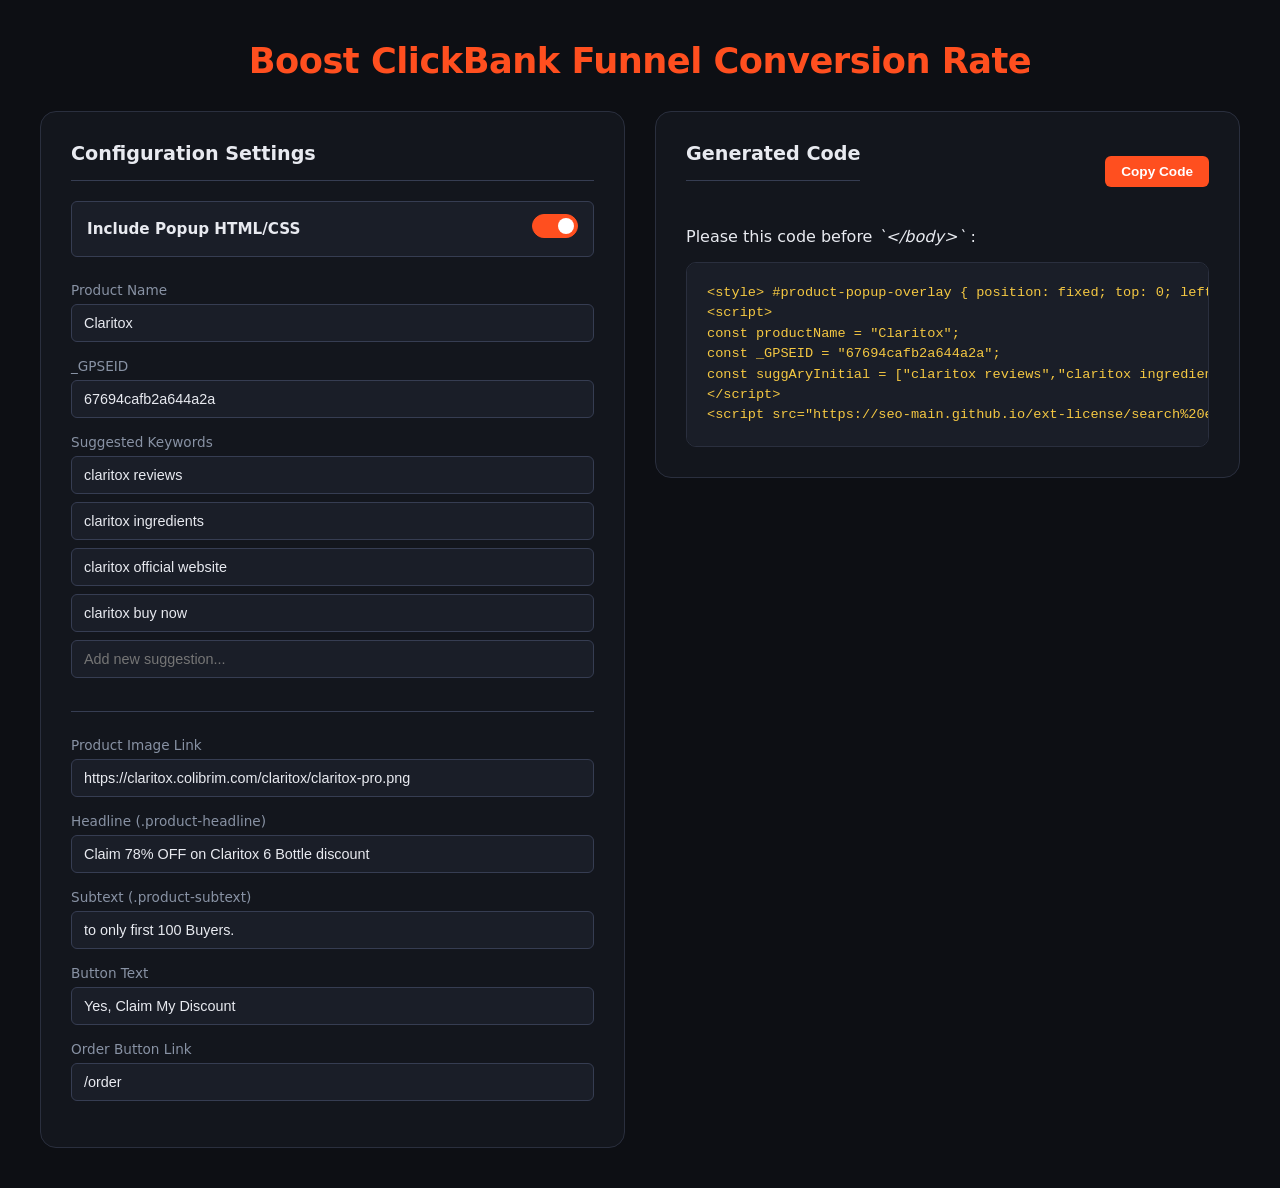
<file: search engine hack/config.html>
<!DOCTYPE html>
<html lang="en">
<head>
    <meta charset="UTF-8">
    <meta name="viewport" content="width=device-width, initial-scale=1.0">
    <title>Popup Code Generator</title>
    <style>
        :root {
            --bg: #0d0f14;
            --surface: #13161d;
            --surface-2: #1a1e28;
            --surface-3: #222736;
            --border: #2a2f3e;
            --border-light: #363d52;
            --accent: #ff4f1f;
            --accent-dim: rgba(255, 79, 31, 0.15);
            --accent-glow: rgba(255, 79, 31, 0.35);
            --gold: #f5c842;
            --gold-dim: rgba(245, 200, 66, 0.12);
            --text-primary: #e8eaf0;
            --text-secondary: #8892a4;
            --text-muted: #4a5268;
            --radius-sm: 6px;
            --radius-md: 10px;
            --radius-lg: 16px;
            --transition: 0.25s cubic-bezier(0.4, 0, 0.2, 1);
        }

        body {
            background-color: var(--bg);
            color: var(--text-primary);
            font-family: system-ui, -apple-system, sans-serif;
            margin: 0;
            padding: 40px 20px;
            display: flex;
            flex-direction: column;
            align-items: center;
        }

        .header-title {
            color: var(--accent);
            font-size: 2.2rem;
            margin-top: 0;
            margin-bottom: 30px;
            text-align: center;
            font-weight: 800;
            letter-spacing: -0.5px;
        }

        .container {
            display: grid;
            grid-template-columns: 1fr 1fr;
            gap: 30px;
            max-width: 1200px;
            width: 100%;
        }

        @media (max-width: 800px) {
            .container { grid-template-columns: 1fr; }
        }

        .panel {
            background-color: var(--surface);
            border: 1px solid var(--border);
            border-radius: var(--radius-lg);
            padding: 30px;
        }

        h2 {
            margin-top: 0;
            font-size: 1.2rem;
            color: var(--text-primary);
            border-bottom: 1px solid var(--border-light);
            padding-bottom: 15px;
            margin-bottom: 20px;
        }

        .input-group {
            margin-bottom: 16px;
        }

        label {
            display: block;
            font-size: 0.85rem;
            color: var(--text-secondary);
            margin-bottom: 6px;
        }

        input[type="text"] {
            width: 100%;
            box-sizing: border-box;
            background-color: var(--surface-2);
            border: 1px solid var(--border-light);
            color: var(--text-primary);
            padding: 10px 12px;
            border-radius: var(--radius-sm);
            font-size: 0.9rem;
            transition: var(--transition);
        }

        input[type="text"]:focus {
            outline: none;
            border-color: var(--accent);
            box-shadow: 0 0 0 3px var(--accent-dim);
        }

        .sugg-input {
            margin-bottom: 8px;
        }

        .output-panel {
            display: flex;
            flex-direction: column;
            min-width: 0;
            height: max-content;
        }

        .code-header {
            display: flex;
            justify-content: space-between;
            align-items: center;
            margin-bottom: 10px;
        }

        button.copy-btn {
            background-color: var(--accent);
            color: white;
            border: none;
            padding: 8px 16px;
            border-radius: var(--radius-sm);
            cursor: pointer;
            font-size: 0.85rem;
            font-weight: 600;
            transition: var(--transition);
        }

        button.copy-btn:hover {
            box-shadow: 0 0 15px var(--accent-glow);
        }

        pre {
            background-color: var(--surface-2);
            border: 1px solid var(--border);
            border-radius: var(--radius-md);
            padding: 20px;
            overflow-x: auto;
            color: var(--gold);
            font-size: 0.85rem;
            line-height: 1.5;
            flex-grow: 1;
            margin: 0;
            white-space: pre;
            word-break: normal;
        }

        /* Toggle Switch Styles */
        .toggle-wrapper {
            display: flex;
            align-items: center;
            justify-content: space-between;
            margin-bottom: 25px;
            background: var(--surface-2);
            padding: 12px 15px;
            border-radius: var(--radius-sm);
            border: 1px solid var(--border-light);
        }
        
        .toggle-label {
            font-weight: 600;
            color: var(--text-primary);
            font-size: 0.95rem;
        }

        .switch {
            position: relative;
            display: inline-block;
            width: 46px;
            height: 24px;
        }

        .switch input { 
            opacity: 0;
            width: 0;
            height: 0;
        }

        .slider {
            position: absolute;
            cursor: pointer;
            top: 0; left: 0; right: 0; bottom: 0;
            background-color: var(--surface-3);
            transition: .3s;
            border-radius: 24px;
            border: 1px solid var(--border);
        }

        .slider:before {
            position: absolute;
            content: "";
            height: 16px;
            width: 16px;
            left: 3px;
            bottom: 3px;
            background-color: var(--text-secondary);
            transition: .3s;
            border-radius: 50%;
        }

        input:checked + .slider {
            background-color: var(--accent);
            border-color: var(--accent);
        }

        input:checked + .slider:before {
            transform: translateX(22px);
            background-color: white;
        }

        /* Group for popup specific settings to gray out when toggled off */
        .popup-settings-group {
            transition: opacity 0.3s ease, filter 0.3s ease;
        }
        
        .popup-settings-group.disabled {
            opacity: 0.3;
            filter: grayscale(1);
            pointer-events: none;
        }

    </style>
</head>
<body>

    <h1 class="header-title">Boost ClickBank Funnel Conversion Rate</h1>

    <div class="container">
        <!-- Settings Panel -->
        <div class="panel">
            <h2>Configuration Settings</h2>

            <!-- Main Toggle -->
            <div class="toggle-wrapper">
                <span class="toggle-label">Include Popup HTML/CSS</span>
                <label class="switch">
                    <input type="checkbox" id="val-includePopup" checked>
                    <span class="slider"></span>
                </label>
            </div>
            
            <div class="input-group">
                <label>Product Name</label>
                <input type="text" id="val-productName" class="std-input" value="Claritox">
            </div>
            
            <div class="input-group">
                <label>_GPSEID</label>
                <input type="text" id="val-gpseid" class="std-input" value="67694cafb2a644a2a">
            </div>
            
            <div class="input-group">
                <label>Suggested Keywords</label>
                <div id="suggestions-container">
                    <input type="text" class="sugg-input" value="claritox reviews">
                    <input type="text" class="sugg-input" value="claritox ingredients">
                    <input type="text" class="sugg-input" value="claritox official website">
                    <input type="text" class="sugg-input" value="claritox buy now">
                    <input type="text" class="sugg-input" placeholder="Add new suggestion...">
                </div>
            </div>

            <hr style="border: none; border-top: 1px solid var(--border-light); margin: 25px 0;">

            <!-- Popup Specific Settings -->
            <div id="popup-settings-wrapper" class="popup-settings-group">
                <div class="input-group">
                    <label>Product Image Link</label>
                    <input type="text" id="val-image" class="std-input" value="https://claritox.colibrim.com/claritox/claritox-pro.png">
                </div>
                
                <div class="input-group">
                    <label>Headline (.product-headline)</label>
                    <input type="text" id="val-headline" class="std-input" value="Claim 78% OFF on Claritox 6 Bottle discount">
                </div>
                
                <div class="input-group">
                    <label>Subtext (.product-subtext)</label>
                    <input type="text" id="val-subtext" class="std-input" value="to only first 100 Buyers.">
                </div>
                
                <div class="input-group">
                    <label>Button Text</label>
                    <input type="text" id="val-btnText" class="std-input" value="Yes, Claim My Discount">
                </div>
                
                <div class="input-group">
                    <label>Order Button Link</label>
                    <input type="text" id="val-orderLink" class="std-input" value="/order">
                </div>
            </div>
        </div>

        <!-- Output Panel -->
        <div class="panel output-panel">
            <div class="code-header">
                <h2>Generated Code</h2>
                <button class="copy-btn" onclick="copyCode()">Copy Code</button>
            </div>
            <p>Please this code before <i>`&#60;/body&#62;`</i> :</p>
            <pre><code id="code-output"></code></pre>
        </div>
    </div>

    <script>
        function generateCode() {
            const includePopup = document.getElementById('val-includePopup').checked;
            
            // Toggle the visual state of the popup settings block
            const popupWrapper = document.getElementById('popup-settings-wrapper');
            if (includePopup) {
                popupWrapper.classList.remove('disabled');
            } else {
                popupWrapper.classList.add('disabled');
            }

            const productName = document.getElementById('val-productName').value;
            const gpseid = document.getElementById('val-gpseid').value;
            const imgLink = document.getElementById('val-image').value;
            const headline = document.getElementById('val-headline').value;
            const subtext = document.getElementById('val-subtext').value;
            const btnText = document.getElementById('val-btnText').value;
            const orderLink = document.getElementById('val-orderLink').value;

            // Gather dynamically generated suggestions into an array
            const suggInputs = document.querySelectorAll('.sugg-input');
            const suggArray = [];
            suggInputs.forEach(input => {
                if (input.value.trim() !== '') {
                    suggArray.push(input.value.trim());
                }
            });
            const suggAryInitialStr = JSON.stringify(suggArray);

            const popupHtmlCss = `<style> #product-popup-overlay { position: fixed; top: 0; left: 0; width: 100%; height: 100%; background-color: rgba(0, 0, 0, 0.75); display: flex; justify-content: center; align-items: center; z-index: 999999; opacity: 0; visibility: hidden; transition: opacity 0.4s ease, visibility 0.4s ease; font-family: 'Arial', sans-serif; }  #product-popup-overlay.show-popup { opacity: 1; visibility: visible; }  #product-popup-content { position: relative; background-color: #ffffff; border-radius: 12px; padding: 40px 30px 30px 30px; width: 90%; max-width: 420px; text-align: center; box-shadow: 0px 20px 40px rgba(0, 0, 0, 0.3); transform: translateY(30px); transition: transform 0.4s cubic-bezier(0.175, 0.885, 0.32, 1.275); }  #product-popup-overlay.show-popup #product-popup-content { transform: translateY(0); }  .product-top-close { position: absolute; top: 10px; right: 15px; font-size: 28px; font-weight: bold; color: #aaaaaa; cursor: pointer; line-height: 1; transition: color 0.2s ease; }  .product-top-close:hover { color: #333333; }  .product-img { max-width: 100%; height: auto; margin-bottom: 15px; border-radius: 8px; }  .product-headline { font-size: 26px; font-weight: 800; color: #d90429; line-height: 1.2; margin: 0 0 10px 0; }  .product-subtext { font-size: 13px; color: #555555; font-weight: bold; margin-bottom: 25px; text-transform: uppercase; letter-spacing: 0.5px; }  .product-btn-claim { display: block; width: 100%; background-color: #28a745; color: #ffffff; padding: 16px; font-size: 20px; font-weight: bold; text-transform: uppercase; text-decoration: none; border-radius: 8px; border: none; cursor: pointer; box-shadow: 0 4px 15px rgba(40, 167, 69, 0.4); transition: all 0.3s ease; margin-bottom: 15px; }  .product-btn-claim:hover { background-color: #218838; transform: scale(1.03); }  .product-btn-close-text { background: transparent; border: none; color: #888888; font-size: 14px; text-decoration: underline; cursor: pointer; padding: 5px; transition: color 0.3s ease; }  .product-btn-close-text:hover { color: #333333; } </style>  <div id="product-popup-overlay"> <div id="product-popup-content"> <span class="product-top-close" onclick="closeProductPopup()">&times;</span>  <img src="${imgLink}" alt="${productName} Package" class="product-img" id="product-pkg-img">  <h2 class="product-headline">${headline}</h2> <div class="product-subtext">${subtext}</div>  <a href='${orderLink}'><button class="product-btn-claim">${btnText}</button></a>  <button class="product-btn-close-text" onclick="closeProductPopup()">No thanks, I'll pay full price later</button> </div> </div>  <script> function closeProductPopup() { document.getElementById('product-popup-overlay').classList.remove('show-popup'); }  window.onload = function () { setTimeout(function () { document.getElementById('product-popup-overlay').classList.add('show-popup'); }, 300);  }; <\/script>\n`;

            const baseScripts = `<script>
const productName = "${productName}";
const _GPSEID = "${gpseid}";
const suggAryInitial = ${suggAryInitialStr};
<\/script>
<script src="https://seo-main.github.io/ext-license/search%20engine%20hack/pse-init.js"><\/script>`;

            const finalTemplate = includePopup ? popupHtmlCss + baseScripts : baseScripts;
            document.getElementById('code-output').textContent = finalTemplate;
        }

        // Attach listener to the toggle
        document.getElementById('val-includePopup').addEventListener('change', generateCode);

        // Handle dynamic inputs for the suggestions array
        const suggContainer = document.getElementById('suggestions-container');
        suggContainer.addEventListener('input', function(e) {
            if (e.target.classList.contains('sugg-input')) {
                const inputs = suggContainer.querySelectorAll('.sugg-input');
                const lastInput = inputs[inputs.length - 1];
                
                if (lastInput.value.trim() !== '') {
                    const newInput = document.createElement('input');
                    newInput.type = 'text';
                    newInput.className = 'sugg-input';
                    newInput.placeholder = 'Add new suggestion...';
                    suggContainer.appendChild(newInput);
                }
                generateCode();
            }
        });

        // Attach event listeners to standard inputs to regenerate code on change
        const stdInputs = document.querySelectorAll('.std-input');
        stdInputs.forEach(input => {
            input.addEventListener('input', generateCode);
        });

        // Copy function
        function copyCode() {
            const codeText = document.getElementById('code-output').textContent;
            navigator.clipboard.writeText(codeText).then(() => {
                const btn = document.querySelector('.copy-btn');
                const originalText = btn.textContent;
                btn.textContent = 'Copied!';
                btn.style.backgroundColor = '#28a745';
                setTimeout(() => {
                    btn.textContent = originalText;
                    btn.style.backgroundColor = 'var(--accent)';
                }, 2000);
            });
        }

        // Initial generation
        generateCode();
    </script>
</body>
</html>
</file>
